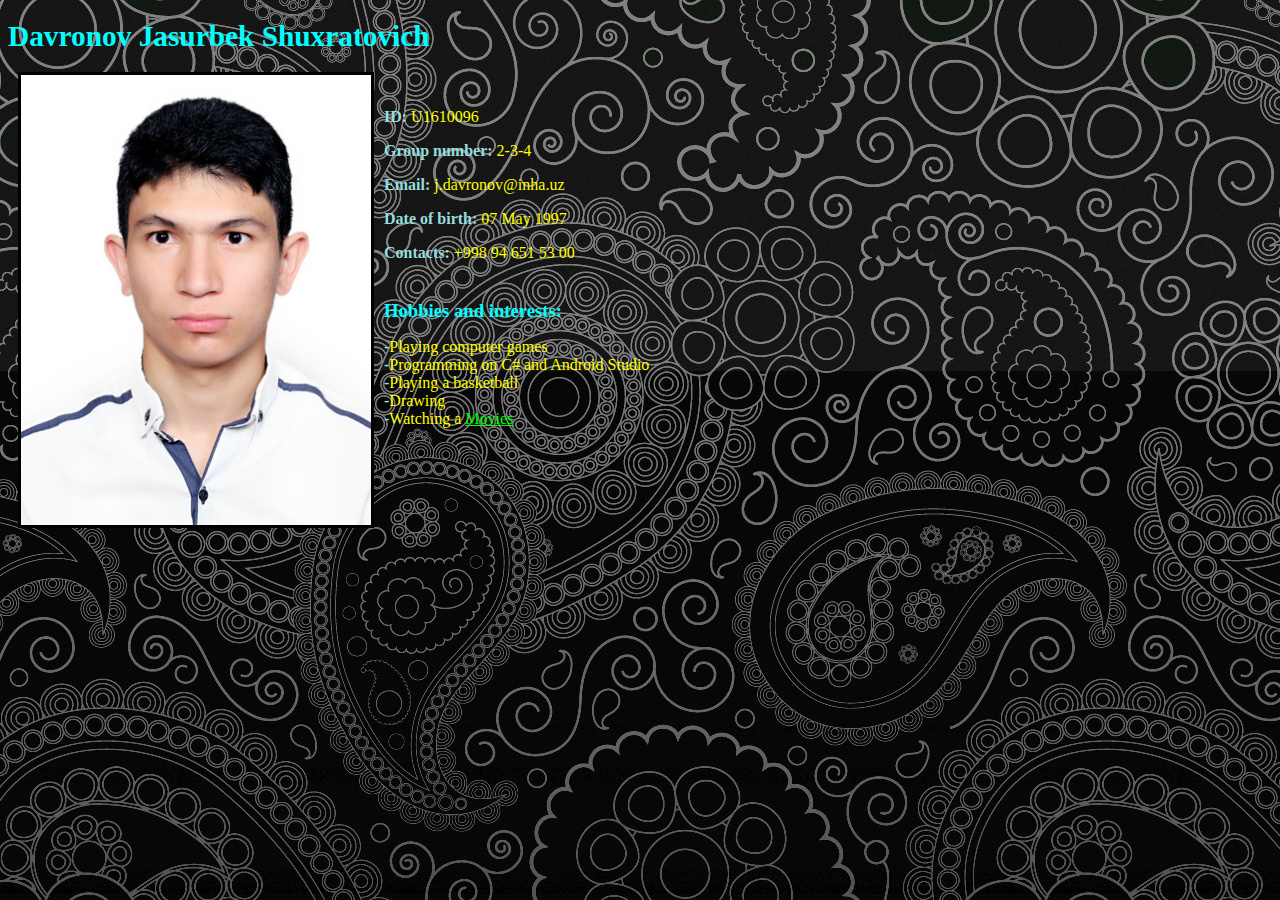
<file: index.html>
<!DOCTYPE html>
<html>
<head> 
  <link rel="stylesheet" href="style.css">
  <title>INHA University in Tashkent</title>
</head>

<body>

<h1>Davronov Jasurbek Shuxratovich</h1>

<img src="photo.jpg" alt="Here is a student photo" style="float:left;width:350px;height:450px;" align="left" vspace="0" hspace="10">

<p><br/><br/>
   <b>ID: </b>U1610096
</p>
<p>
   <b>Group number: </b>2-3-4
</p>
<p>
   <b>Email: </b>j.davronov@inha.uz
</p>
<p>
   <b>Date of birth: </b>07 May 1997
</p>
<p>
   <b>Contacts: </b>+998 94 651 53 00
</p>


<h2><br/>Hobbies and interests:</h2>

<ul style="list-style-type:none">
  <li><b>-</b>Playing computer games</li>
  <li><b>-</b>Programming on C# and Android Studio</li>
  <li><b>-</b>Playing a basketball</li>
  <li><b>-</b>Drawing</li>
  <li><b>-</b>Watching a <a href="movies.html">Movies</a></li>
</ul>
 
</body>

</html>
</file>
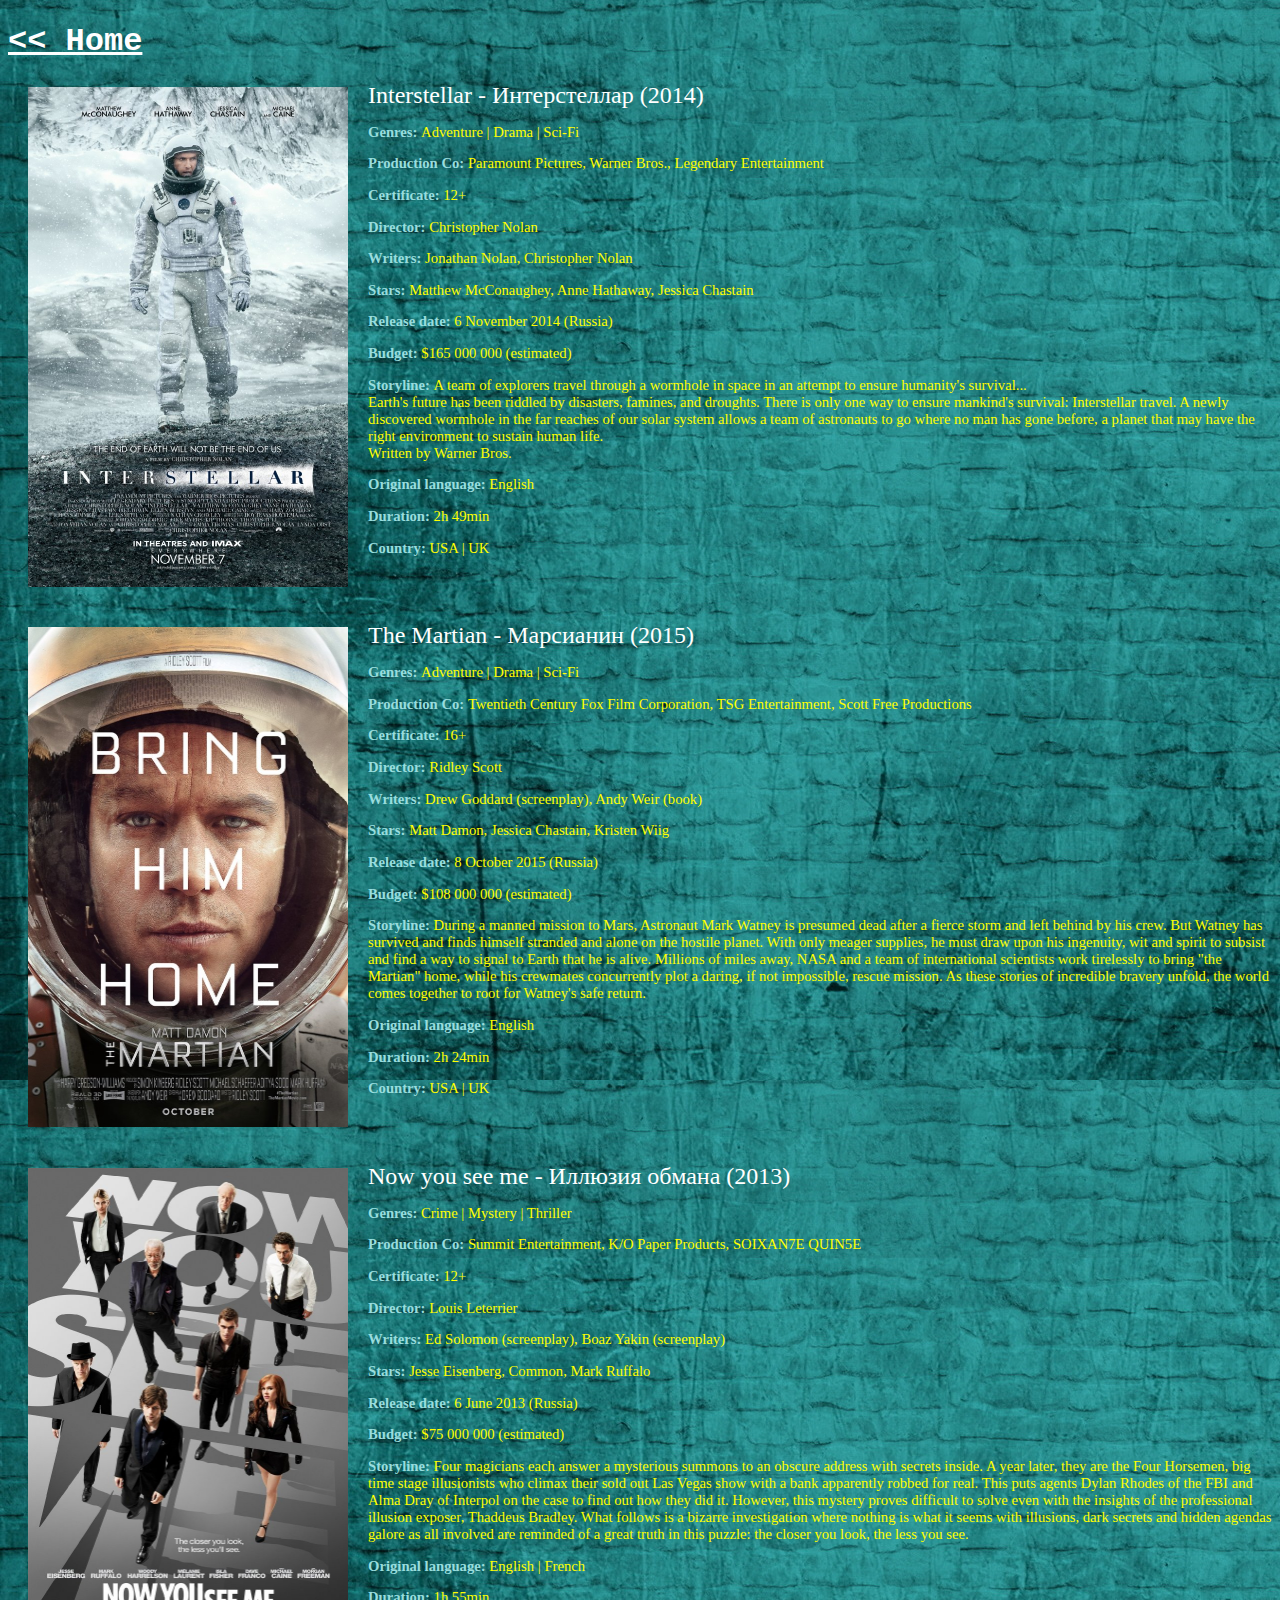
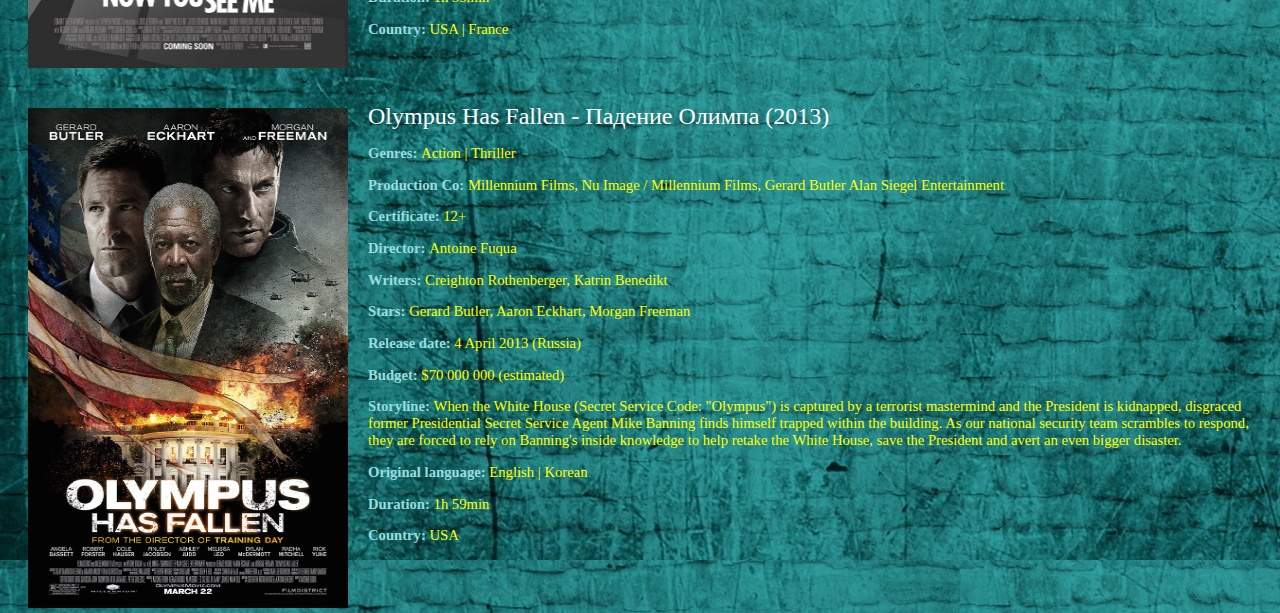
<file: movies.html>
<!DOCTYPE html>
<html>
<head>
   <link rel="stylesheet" href="style1.css">
   <title>Favourite movies</title>
</head>

<body>
<h1><a href="index.html"><< Home</a></h1>

<p><a href="http://www.imdb.com/title/tt0816692/?ref_=ttfc_fc_tt">
<img src="interstellar.jpg" alt="Here is movie's photo" style="float:left;width:320px;height:500px;" align="left" vspace="5" hspace="20"></a>
<name>Interstellar - Интерстеллар (2014)</name>
<p><b>Genres: </b>Adventure | Drama | Sci-Fi
</p>
<p><b>Production Co: </b>Paramount Pictures, Warner Bros., Legendary Entertainment
</p>
<p><b>Certificate: </b>12+
</p>
<p><b>Director: </b>Christopher Nolan
</p>
<p><b>Writers: </b>Jonathan Nolan, Christopher Nolan
</p>
<p><b>Stars: </b>Matthew McConaughey, Anne Hathaway, Jessica Chastain
</p>
<p><b>Release date: </b>6 November 2014 (Russia)
</p>
<p><b>Budget: </b>$165 000 000 (estimated)
</p>
<p><b>Storyline: </b>
A team of explorers travel through a wormhole in space in an attempt to ensure humanity's survival... <br/> 
Earth's future has been riddled by disasters, famines, and droughts. There is only one way to ensure mankind's survival: 
Interstellar travel. A newly discovered wormhole in the far reaches of our solar system allows a team of astronauts to go 
where no man has gone before, a planet that may have the right environment to sustain human life. <br/>
Written by Warner Bros.
</p>
<p><b>Original language: </b>English
</p>
<p><b>Duration: </b>2h 49min
</p>
<p><b>Country: </b>USA | UK 
</p>
</p>

<p><br/><br/><br/><a href="http://www.imdb.com/title/tt3659388/?ref_=nv_sr_1">
<img src="martian.jpg" alt="Here is movie's photo" style="float:left;width:320px;height:500px;" align="left" vspace="5" hspace="20"></a>
<name>The Martian - Марсианин (2015)</name>
<p><b>Genres: </b>Adventure | Drama | Sci-Fi
</p>
<p><b>Production Co: </b>Twentieth Century Fox Film Corporation, TSG Entertainment, Scott Free Productions
</p>
<p><b>Certificate: </b>16+
</p>
<p><b>Director: </b>Ridley Scott 
</p>
<p><b>Writers: </b>Drew Goddard (screenplay), Andy Weir (book) 
</p>
<p><b>Stars: </b>Matt Damon, Jessica Chastain, Kristen Wiig 
</p>
<p><b>Release date: </b>8 October 2015 (Russia)
</p>
<p><b>Budget: </b>$108 000 000 (estimated)
</p>
<p><b>Storyline: </b>
During a manned mission to Mars, Astronaut Mark Watney is presumed dead after a fierce storm and left behind by his crew. 
But Watney has survived and finds himself stranded and alone on the hostile planet. With only meager supplies, he must draw upon his ingenuity, 
wit and spirit to subsist and find a way to signal to Earth that he is alive. Millions of miles away, NASA and a team of international scientists 
work tirelessly to bring "the Martian" home, while his crewmates concurrently plot a daring, if not impossible, rescue mission. As these stories 
of incredible bravery unfold, the world comes together to root for Watney's safe return. 
</p>
<p><b>Original language: </b>English
</p>
<p><b>Duration: </b>2h 24min
</p>
<p><b>Country: </b>USA | UK 
</p>
</p>

<p><br/><br/><br/><a href="http://www.imdb.com/title/tt1670345/?ref_=nv_sr_2">
<img src="nowyouseeme.jpg" alt="Here is movie's photo" style="float:left;width:320px;height:500px;" align="left" vspace="5" hspace="20"></a>
<name>Now you see me - Иллюзия обмана (2013)</name>
<p><b>Genres: </b>Crime | Mystery | Thriller
</p>
<p><b>Production Co: </b>Summit Entertainment, K/O Paper Products, SOIXAN7E QUIN5E
</p>
<p><b>Certificate: </b>12+
</p>
<p><b>Director: </b>Louis Leterrier  
</p>
<p><b>Writers: </b>Ed Solomon (screenplay), Boaz Yakin (screenplay)
</p>
<p><b>Stars: </b>Jesse Eisenberg, Common, Mark Ruffalo 
</p>
<p><b>Release date: </b>6 June 2013 (Russia)
</p>
<p><b>Budget: </b>$75 000 000 (estimated)
</p>
<p><b>Storyline: </b>
Four magicians each answer a mysterious summons to an obscure address with secrets inside. A year later, they 
are the Four Horsemen, big time stage illusionists who climax their sold out Las Vegas show with a bank apparently 
robbed for real. This puts agents Dylan Rhodes of the FBI and Alma Dray of Interpol on the case to find out how 
they did it. However, this mystery proves difficult to solve even with the insights of the professional illusion exposer, 
Thaddeus Bradley. What follows is a bizarre investigation where nothing is what it seems with illusions, dark secrets 
and hidden agendas galore as all involved are reminded of a great truth in this puzzle: the closer you look, the less you see.  
</p>
<p><b>Original language: </b>English | French
</p>
<p><b>Duration: </b>1h 55min
</p>
<p><b>Country: </b>USA | France
</p>
</p>

<p><br/><br/><br/><a href="http://www.imdb.com/title/tt2302755/?ref_=nv_sr_1">
<img src="olympus.jpg" alt="Here is movie's photo" style="float:left;width:320px;height:500px;" align="left" vspace="5" hspace="20"></a>
<name>Olympus Has Fallen - Падение Олимпа (2013)</name>
<p><b>Genres: </b>Action | Thriller
</p>
<p><b>Production Co: </b>Millennium Films, Nu Image / Millennium Films, Gerard Butler Alan Siegel Entertainment
</p>
<p><b>Certificate: </b>12+
</p>
<p><b>Director: </b>Antoine Fuqua  
</p>
<p><b>Writers: </b>Creighton Rothenberger, Katrin Benedikt 
</p>
<p><b>Stars: </b>Gerard Butler, Aaron Eckhart, Morgan Freeman
</p>
<p><b>Release date: </b>4 April 2013 (Russia)
</p>
<p><b>Budget: </b>$70 000 000 (estimated)
</p>
<p><b>Storyline: </b>
When the White House (Secret Service Code: "Olympus") is captured by a terrorist mastermind and the President is kidnapped, disgraced former 
Presidential Secret Service Agent Mike Banning finds himself trapped within the building. As our national security team scrambles to respond, 
they are forced to rely on Banning's inside knowledge to help retake the White House, save the President and avert an even bigger disaster.
</p>
<p><b>Original language: </b>English | Korean
</p>
<p><b>Duration: </b>1h 59min
</p>
<p><b>Country: </b>USA
</p>
</p>

</body>
</html>
</file>
<file: style.css>
body {
    background-image: url("background.jpg");
}

h1 {
    font-family: charlemagne std;
    font-size: 22pt;
    text-align: left;
    color: cyan;
}

h2 {
    font-family: charlemagne std;
    font-size: 14pt;
    text-align: left;
    color: cyan;
}

b {
    font-family: century gothic;
    font-size: 12pt;
    text-align: left;
    color: #98DDDE;
}

li {
    font-family: century gothic;
    font-size: 12pt;
    text-align: left;
    color: yellow;
}

a {
    font-family: century gothic;
    font-size: 12pt;
    text-align: left;
    color: lime;
}

img {
    border-style: solid;
    height: 25em;
}

p {
    font-family: century gothic;
    font-size: 12pt;
    text-align: left;
    color: yellow;
}
</file>
<file: style1.css>
body {
    background-image: url("background2.jpg");
}

b {
    font-family: century gothic;
    font-size: 11pt;
    text-align: left;
    color: #98DDDE;
}

p {
    font-family: century gothic;
    font-size: 11pt;
    text-align: left;
    color: yellow;
}

a {
    font-family: courier;
    color: white;
}

name {
    font-family: charlemagne std;
    font-size: 18pt;
    text-align: center;
    color: #FFFFFF;
}
</file>
